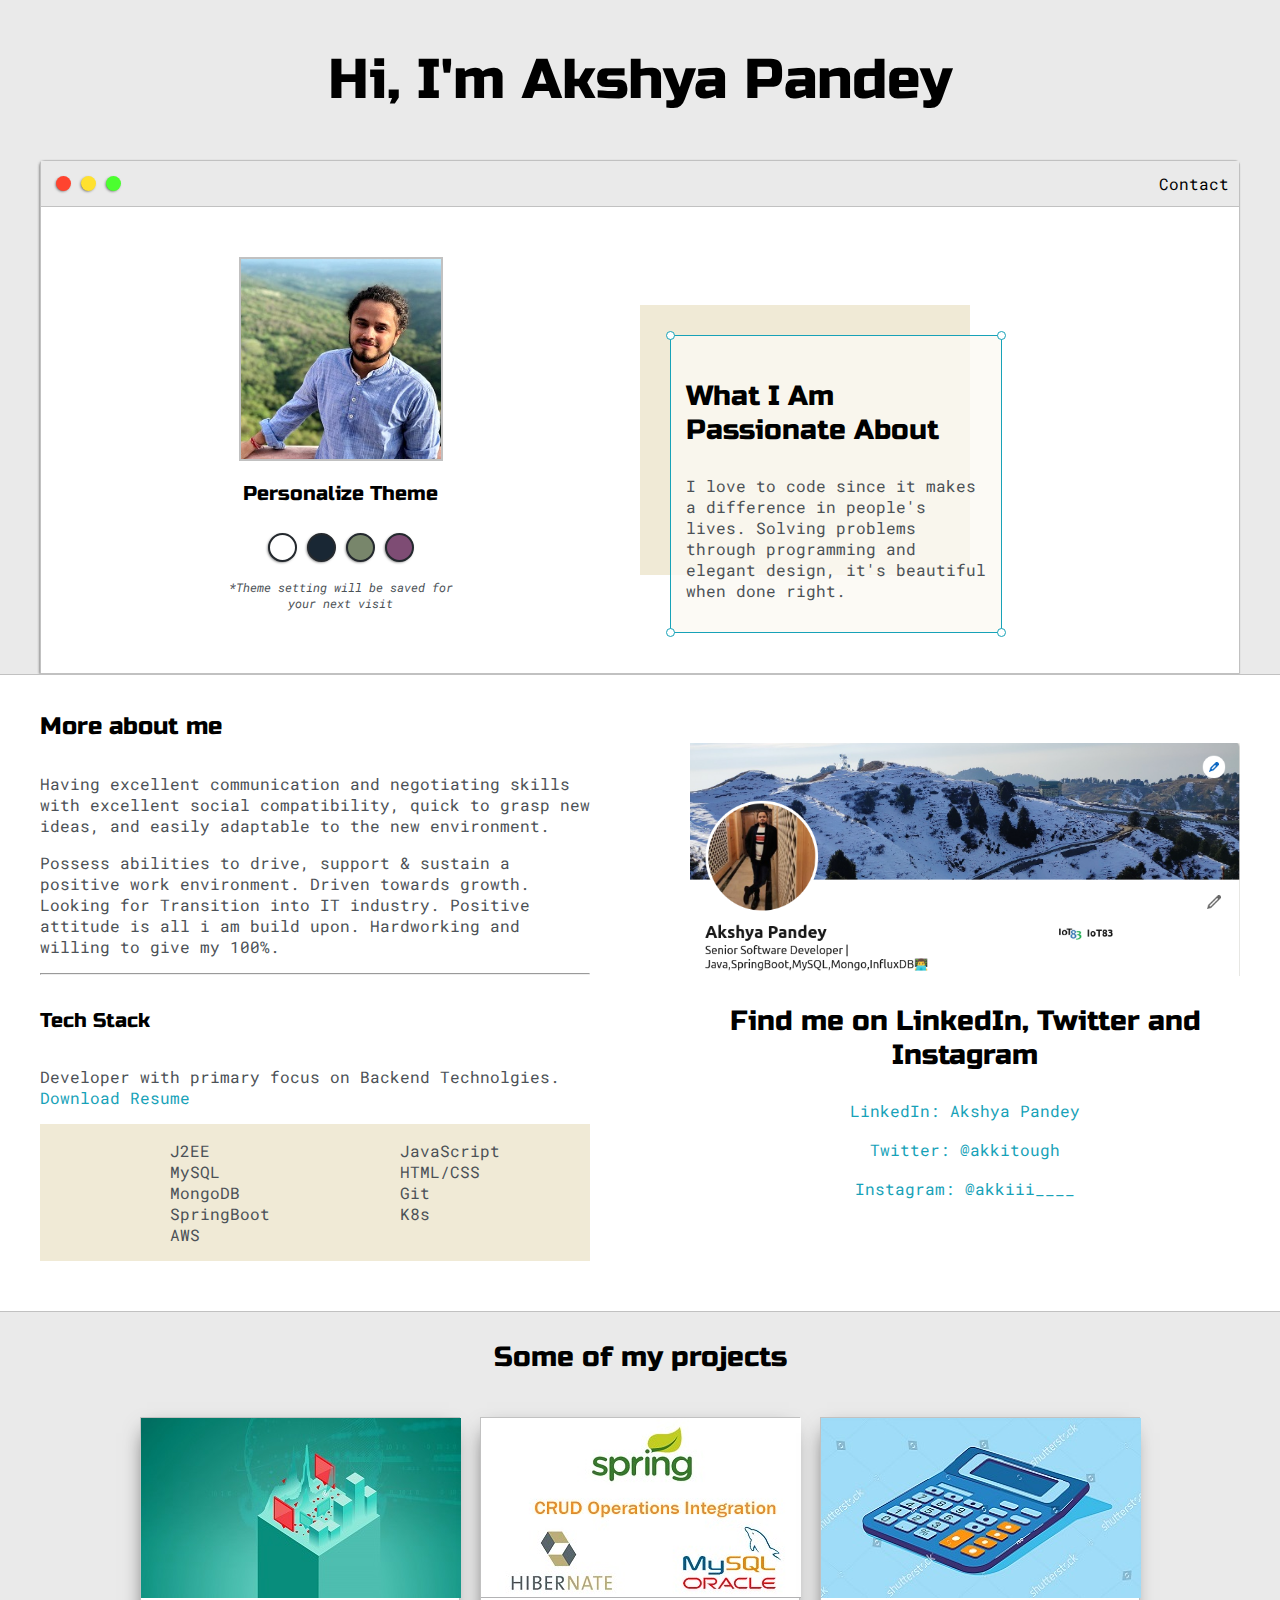
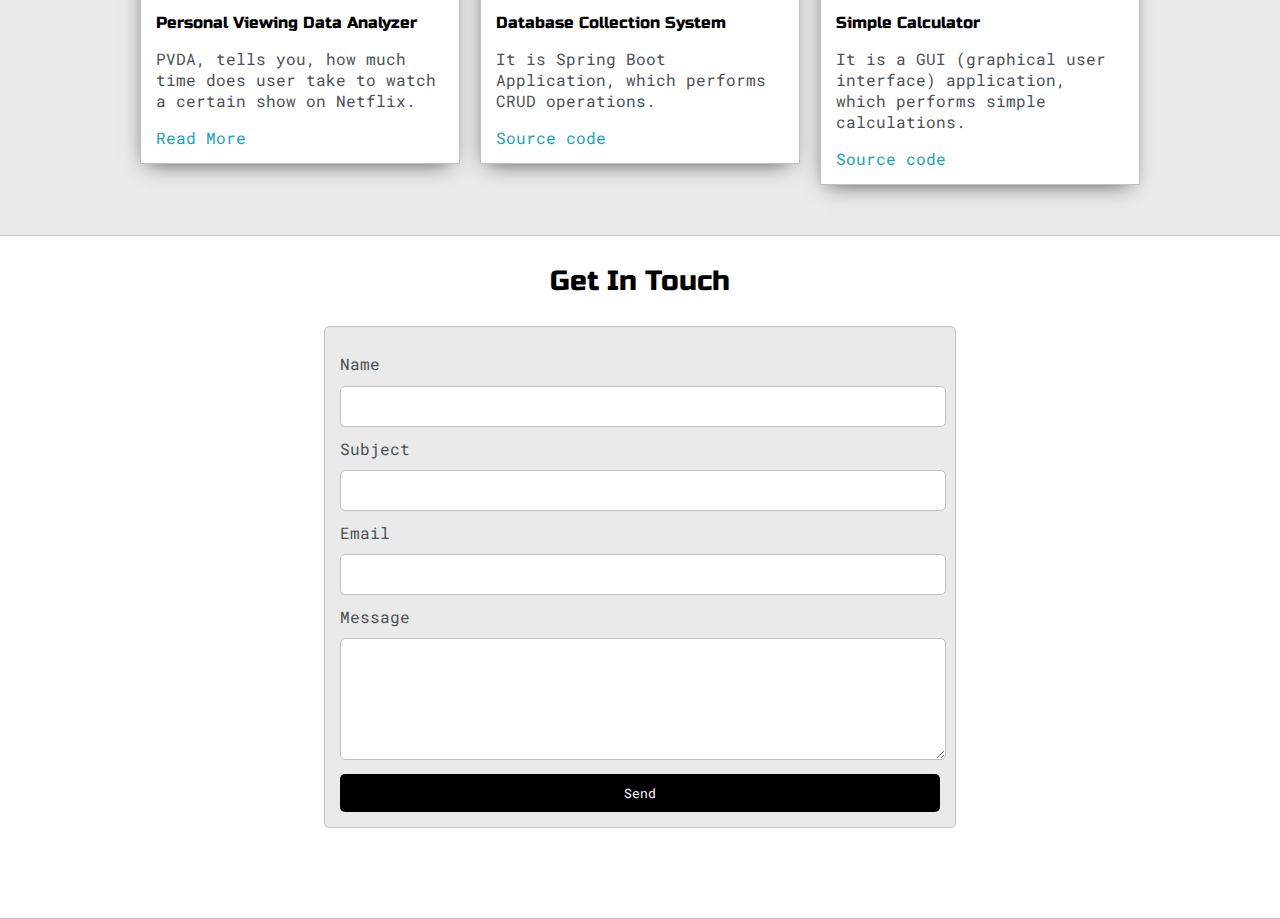
<file: index.html>
<!DOCTYPE html>
<html>
<head>
	<title>Akki4A</title>
	<meta name="viewport" content="width=device-width,intial-scale=1, maximum-scale=1, minimum-scale=1">
	<link href="https://fonts.googleapis.com/css2?family=Russo+One&display=swap" rel="stylesheet">
	<link href="https://fonts.googleapis.com/css2?family=Roboto+Mono:wght@500&display=swap" rel="stylesheet">
	<link rel="stylesheet" type="text/css" href="default.css">
	<link id="theme-style" rel="stylesheet" type="text/css" href=" ">
</head>
<body>
	<section class="s1">
		<div class="main-container">
			<div class="greeting-wrapper">
				<h1>Hi, I'm Akshya Pandey</h1>
			</div>
			<div class="intro-wrapper">
				<div class="nav-wrapper">
					<div class="dot-wrapper">
						<div id="dot-1" class="browser-dot"></div>
						<div id="dot-2" class="browser-dot"></div>
						<div id="dot-3" class="browser-dot"></div>
					</div>
					<ul id="navigation">
						<li><a target="_blank" href="AKSHYA PANDEY EXP3.2.pdf">Contact</a></li>
					</ul>
				</div>
				<div class="left-column">
					<img id= "profile_pic" src="images/AKSHYA PANDEY.JPG">
					<h5 style="text-align: center; line-height: 0;">Personalize Theme</h5>
					<div id="theme-options-wrapper">
						<div data-mode="light" id="light-mode" class="theme-dot"></div>
						<div data-mode="blue" id="blue-mode" class="theme-dot"></div>
						<div data-mode="green" id="green-mode" class="theme-dot"></div>
						<div data-mode="purple" id="purple-mode" class="theme-dot"></div>
					</div>
					<p id="settings-note">*Theme setting will be saved for<br>your next visit</p>
				</div>
				<div class="right-column">
					<div id="preview-shadow">
						<div id="preview">
							<div id="corner-tl" class="corner"></div>
							<div id="corner-tr" class="corner"></div>
							<h3>What I Am Passionate About</h3>
							<p>I love to code since it makes a difference in people's lives.
							 Solving problems through programming and elegant design, it's beautiful when done right.</p>
							<div id="corner-bl" class="corner"></div>
							<div id="corner-br" class="corner"></div>
						</div>
					</div>
				</div>
			</div>
		</div>
	</section>
	<section class="s2">
		<div class="main-container">
			<div class="about-wrapper">
				<div class="about me">
					<h4>More about me</h4>
					<p>Having excellent communication and negotiating skills with excellent social compatibility, quick to grasp new ideas, and easily adaptable to the new environment.</p> 
					<p>Possess abilities to drive, support & sustain a positive work environment. Driven towards growth. Looking for Transition into IT industry. Positive attitude is all i am build upon. Hardworking and willing to give my 100%.</p>
					<hr>
					<h5>Tech Stack</h5>
					<p>Developer with primary focus on Backend Technolgies. <a target="_blank" href="AKSHYA PANDEY EXP3.2.pdf">Download Resume</a></p>
					<div id="skills">
						<ul>
							<li>J2EE</li>
							<li>MySQL</li>
							<li>MongoDB</li>
							<li>SpringBoot</li>
							<li>AWS</li>
							
						</ul>
						<ul>
							<li>JavaScript</li>
							<li>HTML/CSS</li>
							<li>Git</li>
							<li>K8s</li>
						</ul>
					</div>
				</div>
				<div class="social-links">
					<img id="social_img" src="images/follow.jpg">
					<h3>Find me on LinkedIn, Twitter and Instagram</h3>
					<a target="_blank" href="https://www.linkedin.com/in/akshya-pandey-b8b5a115b/">LinkedIn: Akshya Pandey</a>
					<br>
					<a target="_blank" href="https://twitter.com/akkitough">Twitter: @akkitough</a>
					<br>
					<a target="_blank" href="https://www.instagram.com/akkiii____/">Instagram: @akkiii____</a>
				</div>
			</div>
		</div>
	</section>
	
	<section class="s1">
		<div class="main-container">
			<h3 style="text-align: center;">Some of my projects</h3>
			<div class="post-wrapper">
				<div>
					<div class="post">
						<img class= "thumbnail" src="images/pvda.jpg">
						<div class="post-preview">
							<h6 class="post-title">Personal Viewing Data Analyzer</h6>
							<p class="post-intro">PVDA, tells you, how much time does user take to watch a certain show on Netflix.</p>
							<a href="pvda.html">Read More</a>
						</div>
					</div>
				</div>
				<div>
					<div class="post">
						<img class= "thumbnail" src="images/dcb.jpg">
						<div class="post-preview">
							<h6 class="post-title">Database Collection System</h6>
							<p class="post-intro">It is Spring Boot Application, which performs CRUD operations.</p>
							<a target="_blank" href="https://github.com/Akki4A/Console-Based-Applications">Source code</a>
						</div>
						
					</div>
				</div>
				<div>
					<div class="post">
						<img class= "thumbnail" src="images/calc.jpg">
						<div class="post-preview">
							<h6 class="post-title">Simple Calculator</h6>
							<p class="post-intro">It is a GUI (graphical user interface) application, which performs simple calculations. </p>
							<a target="_blank" href="https://github.com/Akki4A/A-Simple-Calculator">Source code</a>
						</div>
					</div>
				</div>
				
			</div>
		</div>
	</section>
	<section class="s2">
		<div class="main-container">
			<h3 style="text-align: center;">Get In Touch</h3>
			<form action="https://formspree.io/f/mrgojwzj" method="POST" id="contact-form">
				<label>Name</label>
				<input class="input-field" type="text" name="name">
				<label>Subject</label>
				<input class="input-field" type="text" name="subject">
				<label>Email</label>
				<input class="input-field" type="text" name="email">
				<label>Message</label>
				<textarea class="input-field" name="message"></textarea>
				<input id="submit-btn" type="submit" value="Send">
				
			</form>
			<div id="status"></div>
		</div>
		
	</section>
	<script type="text/javascript" src="submission.js"></script>
	<script type="text/javascript" src="themeChanger.js"></script>
</body>
</html>
</file>
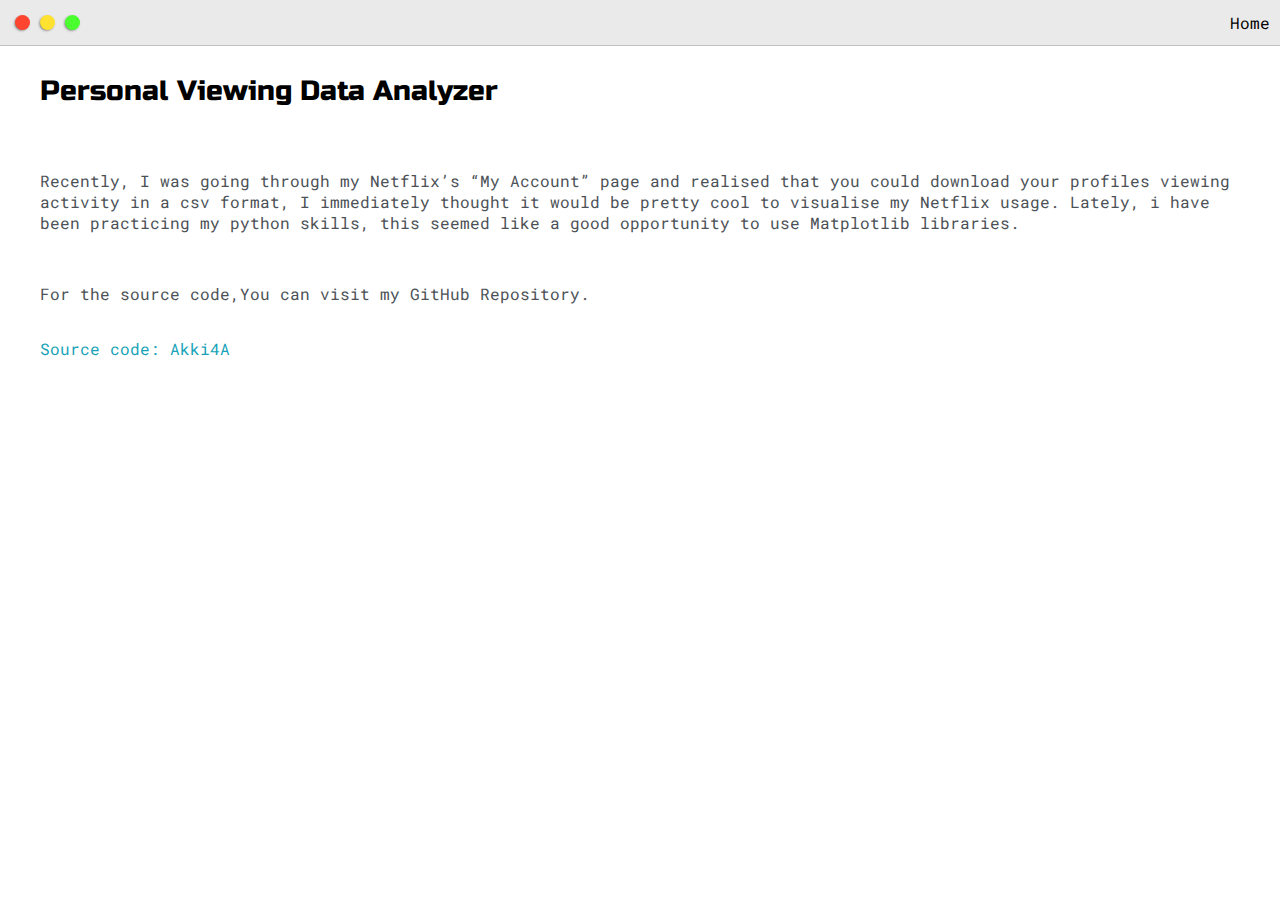
<file: pvda.html>
<!DOCTYPE html>
<html>
<head>
	<title>Personal Viewing Data Analyzer</title>
	<meta name="viewport" content="width=device-width,intial-scale=1, maximum-scale=1, minimum-scale=1">

	<link href="https://fonts.googleapis.com/css2?family=Russo+One&display=swap" rel="stylesheet">

	<link href="https://fonts.googleapis.com/css2?family=Roboto+Mono:wght@500&display=swap" rel="stylesheet">


	<link rel="stylesheet" type="text/css" href="default.css">
</head>
<body>
	<div class="nav-wrapper">
					<div class="dot-wrapper">
						<div id="dot-1" class="browser-dot"></div>
						<div id="dot-2" class="browser-dot"></div>
						<div id="dot-3" class="browser-dot"></div>
					</div>

					<ul id="navigation">
						<li><a href="index.html">Home</a></li>
					</ul>
				</div>
	<div class="main-container">
		<h3>Personal Viewing Data Analyzer</h3>
		<br>
		<p>Recently, I was going through my Netflix’s “My Account” page and realised that you could download your profiles viewing activity in a csv format, I immediately thought it would be pretty cool to visualise my Netflix usage. Lately, i have been practicing my python skills, this seemed like a good opportunity to use Matplotlib libraries.</p>
		<br>
		<p>For the source code,You can visit my GitHub Repository.</p>
		<br>
		<a target="_blank" href="https://github.com/Akki4A/PVDA">Source code: Akki4A</a>
	</div>
</body>
</html>
</file>
<file: default.css>
:root{
	--mainColor:#eaeaea;
	--secondaryColor:#fff;

	--borderColor:#c1c1c1;

	--mainText: black;
	--secondaryText:#4b5156;

	--themeDotBorder:#24292e;

	--previewBg:rgb(251, 249, 243, 0.8);
	--previewShadow:#f0ead6;

	--buttonColor:black;
}

html, body{
	padding: 0;
	margin: 0; 
}

body *{
	transition: 0.3s;
}

h1, h2, h3, h4, h5, h6, strong{
	color: var(--mainText);
	font-family: 'Russo One', sans-serif;
	font-weight:500; 
}

p, li, span, label, input, textarea{
	color: var(--secondaryText);
	font-family: 'Roboto Mono', monospace;
}

a{
	text-decoration: none;
	color:#17a2b8;
	font-family: 'Roboto Mono', monospace;
}

ul{
	list-style: none;
}

h1 {font-size:56px;}
h2 {font-size:36px;}
h3 {font-size:28px;}
h4 {font-size:24px;}
h5 {font-size:20px;}
h6 {font-size:16px;}

.s1{
	background-color: var(--mainColor);
	border-bottom: 1px solid var(--borderColor);
	overflow: auto;		
}


.s2{
	background-color: var(--secondaryColor);
	border-bottom: 1px solid var(--borderColor);
	overflow: auto;
}

.main-container{
	width:1200px;
	margin:0 auto;
}

.greeting-wrapper{
	display: grid;
	text-align: center;
	align-content: center;
	min-height:10em;
}
.intro-wrapper{
	background-color: var(--secondaryColor);
	border:1px solid var(--borderColor);
	border-radius: 5px 5px 0 0;

	-webkit-box-shadow: -1px 1px 3px -1px rgba(0,0,0,0.75);
	-moz-box-shadow: -1px 1px 3px -1px rgba(0,0,0,0.75);
	box-shadow: -1px 1px 3px -1px rgba(0,0,0,0.75);

	display: grid;
	grid-template-columns: 1fr 1fr;
	grid-template-areas:
	'nav-wrapper nav-wrapper'
	'left-column right-column' 
	;
}

.nav-wrapper{
	grid-area: nav-wrapper;
	border-bottom: 1px solid var(--borderColor);
	display: flex;
	justify-content: space-between;
	align-items: center;
	background-color: var(--mainColor)

}

#navigation a{
	color: var(--mainText);
}

#navigation{
	margin: 0;
	padding: 5px;
}

#navigation li{
	display: inline-block;
	margin-right: 5px;
	margin-left: 5px;
}

.dot-wrapper{
	display: flex;
	padding: 10px;
}

#dot-1{
	background-color: #ff442f;
}

#dot-2{
	background-color: #ffe12f;
}

#dot-3{
	background-color: #4bff2f;
}

.browser-dot{
	background-color: black;
	height: 15px;
	width: 15px;
	border-radius: 50%;
	margin: 5px;

	-webkit-box-shadow: -1px 1px 3px -1px rgba(0,0,0,0.75);
	-moz-box-shadow: -1px 1px 3px -1px rgba(0,0,0,0.75);
	box-shadow: -1px 1px 3px -1px rgba(0,0,0,0.75);
}

.left-column{
	grid-area: left-column;
	padding-top: 50px;
	padding-bottom: 50px;
}

#profile_pic{
	display: block;
	margin: 0 auto;

	height: 200px;
	width: 200px;
	object-fit: cover;
	border: 2px solid var(--borderColor);
}

#theme-options-wrapper{
	display: flex;
	justify-content: center;
}

.theme-dot{
	background-color: black;
	height: 25px;
	width: 25px;
	border-radius: 50%;
	margin: 5px;
	border: 2px solid var(--themeDotBorder);

	-webkit-box-shadow: -1px 1px 3px -1px rgba(0,0,0,0.75);
	-moz-box-shadow: -1px 1px 3px -1px rgba(0,0,0,0.75);
	box-shadow: -1px 1px 3px -1px rgba(0,0,0,0.75);

	cursor: pointer;

}

#light-mode{
	background-color: #fff;
}

#blue-mode{
	background-color: #192734;
}

#green-mode{
	background-color: #78866b;
}

#purple-mode{
	background-color: #7E4C74;
}

#settings-note{
	font-size: 12px;
	font-style: italic;
	text-align: center;
}

.theme-dot:hover{
	border-width: 5px;
}

.right-column{
	grid-area: right-column;
	display: grid;
	align-content: center;

	padding-top: 50px;
	padding-bottom: 50px;
}

#preview-shadow{
	background-color: var(--previewShadow);
	width: 300px;
	height: 240px;
	padding-left: 30px;
	padding-top: 30px;
}

#preview{
	width: 300px;
	border: 1.5px solid #17a2b8;
	background-color: var(--previewBg);
	padding: 15px;
	position: relative;
}

.corner{
	width: 7px;
	height: 7px;
	border-radius: 50%;
	border: 1.5px solid #17a2b8;
	background-color: #fff;
	position:absolute;
}

#corner-tl{
	top:-5px;
	left: -5px;
}

#corner-tr{
	top:-5px;
	right: -5px;
}

#corner-bl{
	bottom: -5px;
	left: -5px;
}

#corner-br{
	bottom:-5px;
	right: -5px;
}

.about-wrapper{
	display: grid;
	grid-template-columns: repeat(auto-fit, minmax(320px , 1fr));
	padding-bottom: 50px;
	padding-top: 5px;
	gap:100px ;	
}

#skills{
	display: flex;
	justify-content: space-evenly;
	background-color: var(--previewShadow);
}

.social-links{
	display: grid;
	align-content: center;
	text-align: center;
}

#social_img{
	width: 100%;
}

.post-wrapper{
	display: grid;
	grid-template-columns: repeat(auto-fit, 320px);
	gap: 20px;
	justify-content: center;
	padding-bottom: 50px;
	padding-top: 15px;

}

.post{
	
	border: 1px solid var(--borderColor);
	-webkit-box-shadow: -2px 7px 21px -9px rgba(0,0,0,0.75);
	-moz-box-shadow: -2px 7px 21px -9px rgba(0,0,0,0.75);
	box-shadow: -2px 7px 21px -9px rgba(0,0,0,0.75);
}

.thumbnail{
	display: block;
	width: 100%
	height:180px;
	object-fit: cover;
}

.post-preview{
	background-color: #fff;
	padding: 15px;
}

.post-title{
	color: black;
	margin:0;
}

.post-intro{
	color:#4b5156;
	font-size: 16px;
}

#contact-form{
	display: block;
	max-width: 600px;
	margin: 0 auto;
	border:1px solid var(--borderColor);
	padding:15px;
	border-radius: 5px;
	background-color: var(--mainColor);
	margin-bottom: 50px;
}

#contact-form label{
	line-height: 2.7em;
}

#contact-form textarea{
	min-height: 100px;
	font-size: 14px;
	resize: vertical;
}

.input-field{
	width: 100%;
	padding-top: 10px;
	padding-bottom: 10px;
	background-color: var(--secondaryColor);
	border-radius: 5px;
	border: 1px solid var(--borderColor);
	font-size: 14px; 
}

#submit-btn{
	margin-top: 10px;
	width: 100%;
	padding-top: 10px;
	padding-bottom: 10px;
	color: #fff;
	background-color: var(--buttonColor);
	border: none;
	border-radius:5px; 

}

#status{
	width: 90%;
	max-width: 500px;
	text-align: center;
	padding: 10px;
	margin:0 auto;
	border-radius: 5px;
	margin-top: 1px;
	margin-bottom: 20px;
}

#status.success{
	background-color: rgb(211,250,153);
	animation: status 4s ease forwards;
	font-family: 'Roboto Mono', monospace;
	font-size: 12px;
}

#status.error{
	background-color: rgb(250,129,92);
	color: #fff;
	animation: status 4s ease forwards;
	font-family: 'Roboto Mono', monospace;
	font-size: 12px;
}

@media screen and (max-width: 1200px){
	.main-container{
		width:95%;
	}
}

@media screen and (max-width: 800px){
	.intro-wrapper{
		grid-template-columns: 1fr ;
		grid-template-areas:
			'nav-wrapper'
			'left-column'
			'right-column' 
		;
	}
	.right-column{
		justify-content: center;
	}
}

@keyframes status{
	0%{
		opacity: 1;
		pointer-events: all;
	}

	90%{
		opacity: 1;
		pointer-events: all;
	}

	100%{
		opacity: 0;
		pointer-events: none;
	}
}
</file>
